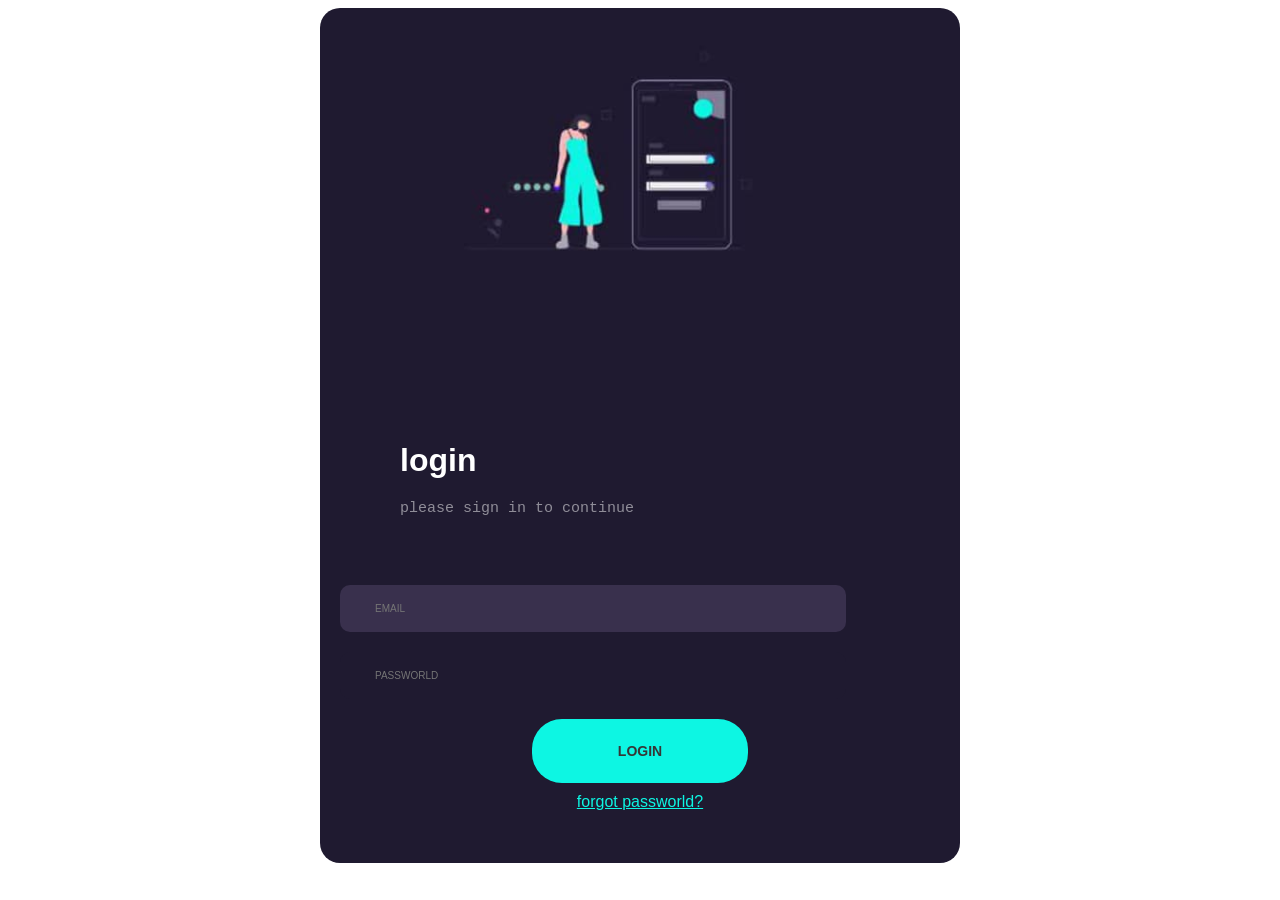
<file: page/login.html>
<!DOCTYPE html>
<html lang="en">

<head>
    <meta charset="UTF-8">
    <meta name="viewport" content="width=device-width, initial-scale=1.0">
    <title>log in</title>
    <link rel="stylesheet" href="../style/style.css">

</head>

<body>
    <div class="logContainer">
        <div class="img-box"></div>
        <div class="log-text">
            <h1>login</h1>
            <p>please sign in to continue</p>
        </div>
        <form class="log-input" id="loginForm">

            <div class="input-icon-first">
                <input class="sign-input" type="email" placeholder="EMAIL" name="email">
            </div>
            <!-- ------------------------------------------------------------------ -->
            <div class="input-icon">
                <input class="sign-input" type="password" placeholder="PASSWORLD" name="password">
            </div>
            <!-- ------------------------------------------------------------------ -->

            <div class="login-btn">
                <button style="margin-bottom: 10px;" id="logformBtn">
                    LOGIN
                </button>
                <a style="font-family: 'Gill Sans', 'Gill Sans MT', Calibri, 'Trebuchet MS', sans-serif;" href="#"
                    class="log-forgot">forgot passworld?</a>
            </div>

        </form>    


    </div>
<script src="../app/login.js"></script>
</body>

</html>
</file>
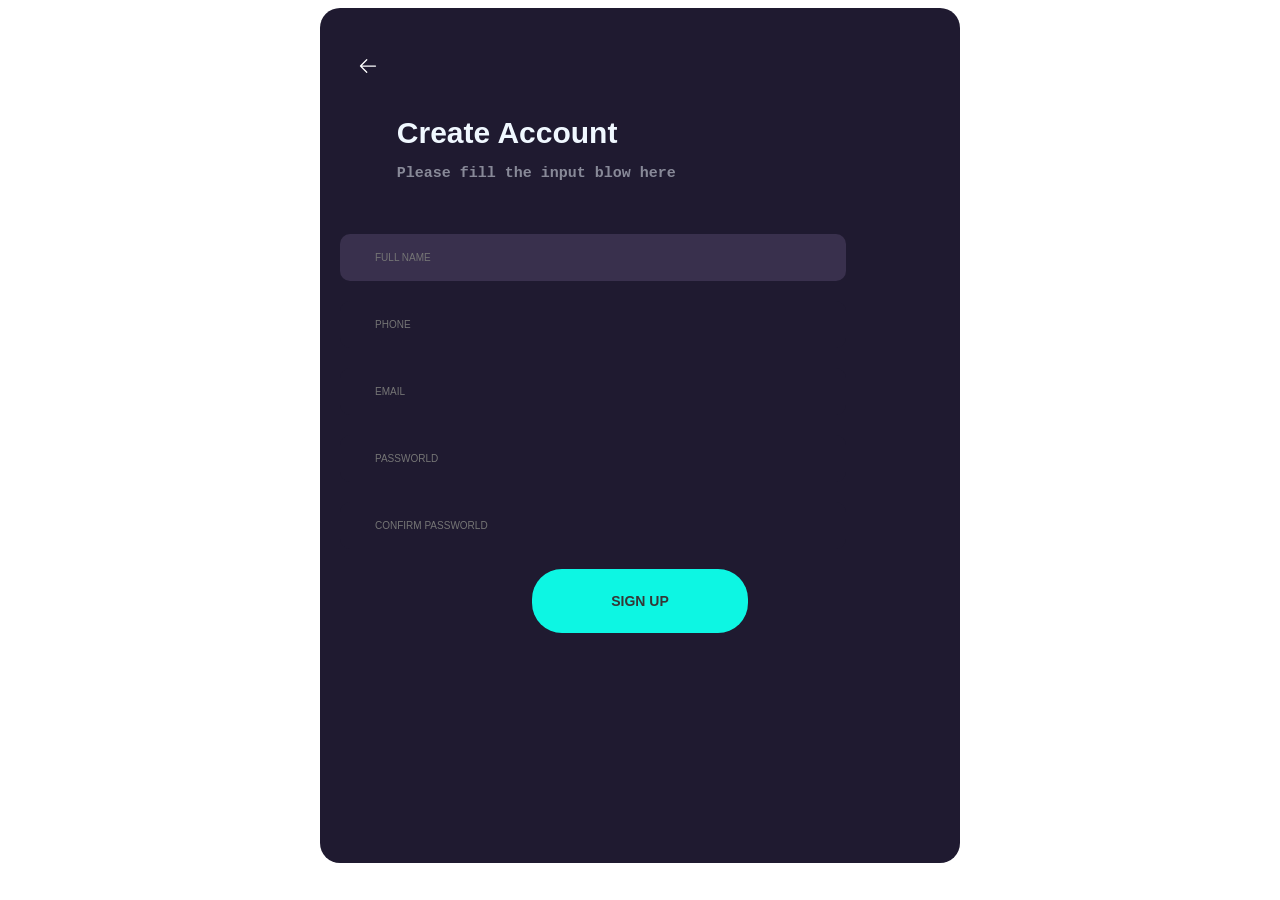
<file: page/signup.html>
<!DOCTYPE html>
<html lang="en">

<head>
    <meta charset="UTF-8">
    <meta name="viewport" content="width=device-width, initial-scale=1.0">
    <link rel="stylesheet" href="../style/style.css">
    <title>Sign up</title>
</head>

<body>
    <div class="container">
        <div id="first-box">
            <svg class="backSvg" xmlns="http://www.w3.org/2000/svg" fill="none" viewBox="0 0 24 24" stroke-width="1.5"
                stroke="currentColor" class="size-6">
                <path stroke-linecap="round" stroke-linejoin="round" d="M10.5 19.5 3 12m0 0 7.5-7.5M3 12h18" />
            </svg><br>
        </div>
        <div class="box">
            <p> Create Account
                <br>
                <span class="textBox"> Please fill the input blow here </span>

            </p>
        </div>

        <form class="input-container" id="myform">
            <div class="input-icon-first">
                <input class="sign-input" type="text" placeholder="FULL NAME" name="username">
            </div>
            <!-- ------------------------------------------------------------------ -->
            <div class="input-icon">
                <input class="sign-input" type="text" placeholder="PHONE" name="phone">
            </div>
            <!-- ------------------------------------------------------------------ -->
            <div class="input-icon">
                <input class="sign-input" type="email" placeholder="EMAIL" name="email">
            </div>
            <!-- ------------------------------------------------------------------ -->

            <div class="input-icon">
                <input class="sign-input" type="password" placeholder="PASSWORLD" name="password">
            </div>
            <!-- ------------------------------------------------------------------ -->

            <div class="input-icon">
                <input class="sign-input" type="password" placeholder="CONFIRM PASSWORLD" name="confirmpass">
            </div>
            <!-- ------------------------------------------------------------------ -->

            <div class="sign-btn">
                <button id="formBtn">
                    SIGN UP
                </button>
            </div>
        </form>

    </div>

    <script src="../app/signup.js"></script>
</body>

</html>
</file>
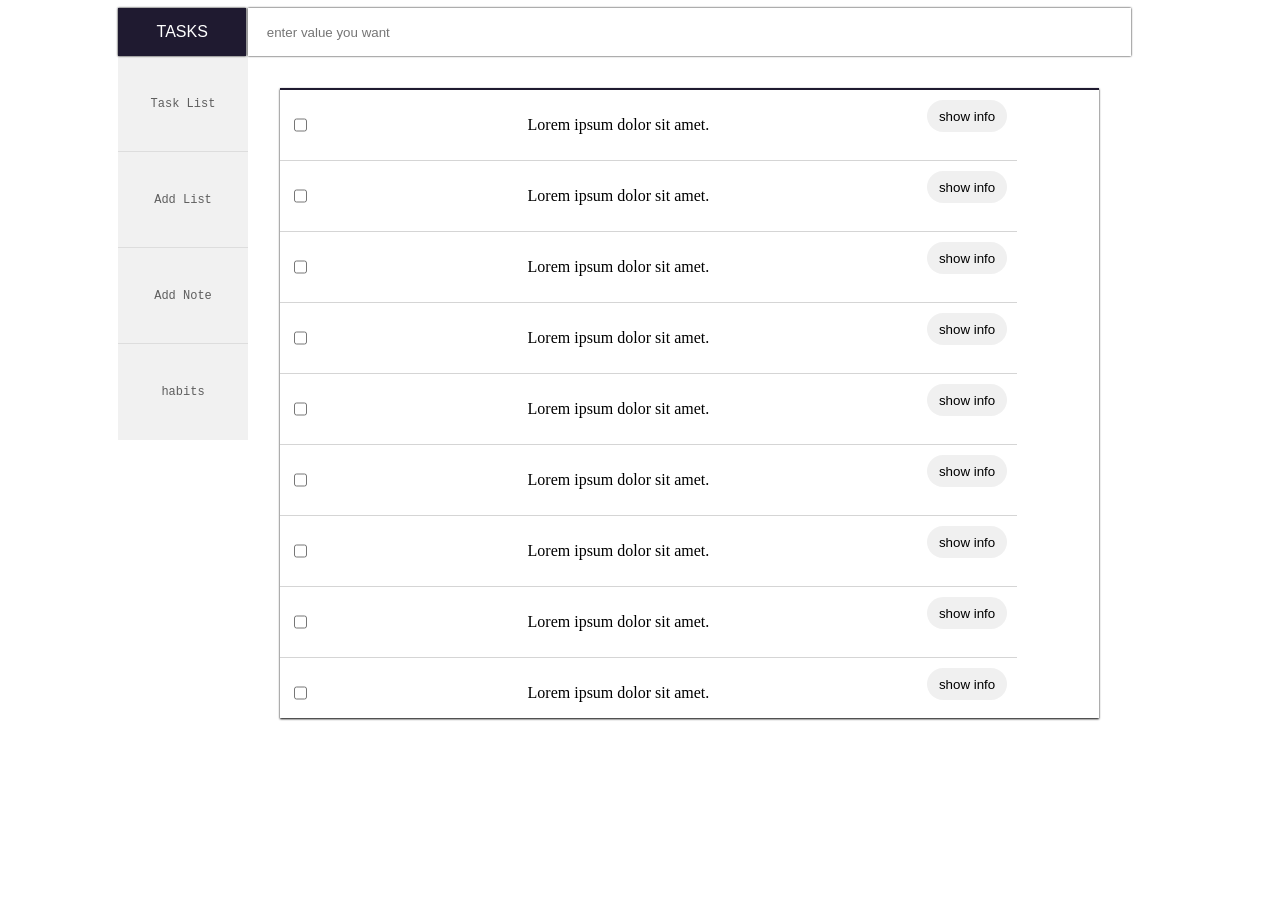
<file: page/todolist.html>
<!DOCTYPE html>
<html lang="en">

<head>
    <meta charset="UTF-8">
    <meta name="viewport" content="width=device-width, initial-scale=1.0">
    <link rel="stylesheet" href="../style/style.css">
    <title>Document</title>
</head>

<body style="width: 100vw;"> 
    <div class="header">
        <span style="display: flex ; flex-flow: column;">
            <input type="text" placeholder="enter value you want" name="todo" id="todo">
            <div class="infoBox">
                <li class="infoLi">
                    <input type="checkbox">
                    <p>Lorem ipsum dolor sit amet.</p> <button class="infoBtn">show info</button>
                </li>

                <li class="infoLi">
                    <input type="checkbox">
                    <p>Lorem ipsum dolor sit amet.</p> <button class="infoBtn">show info</button>
                </li>

                <li class="infoLi">
                    <input type="checkbox">
                    <p>Lorem ipsum dolor sit amet.</p> <button class="infoBtn">show info</button>
                </li>

                <li class="infoLi">
                    <input type="checkbox">
                    <p>Lorem ipsum dolor sit amet.</p> <button class="infoBtn">show info</button>
                </li>

                <li class="infoLi">
                    <input type="checkbox">
                    <p>Lorem ipsum dolor sit amet.</p> <button class="infoBtn">show info</button>
                </li>

                <li class="infoLi">
                    <input type="checkbox">
                    <p>Lorem ipsum dolor sit amet.</p> <button class="infoBtn">show info</button>
                </li>


                <li class="infoLi">
                    <input type="checkbox">
                    <p>Lorem ipsum dolor sit amet.</p> <button class="infoBtn">show info</button>
                </li>

                
                <li class="infoLi">
                    <input type="checkbox">
                    <p>Lorem ipsum dolor sit amet.</p> <button class="infoBtn">show info</button>
                </li>
                
                <li class="infoLi">
                    <input type="checkbox">
                    <p>Lorem ipsum dolor sit amet.</p> <button class="infoBtn">show info</button>
                </li>
            </div>
        </span>
        <nav class="vertical-menu">
            <ul>
                <span class="text">TASKS</span>
                <li><a href="#">Task List</a></li>
                <li id="addlistBtn"><a href="../page/addlist.html">Add List</a></li>
                <li><a href="#">Add Note</a></li>
                <li><a href="#">habits</a></li>
            </ul>
        </nav>
    </div>

    <script src="../app/todolist.js"></script>
</body>

</html>
</file>
<file: style/style.css>
* {
    padding: 0;
    box-sizing: border-box;
}

.container {
    width: 50vw;
    height: 95vh;
    background-color: rgb(31 26 48);
    display: flex;
    flex-flow: column;
    margin: auto auto;
    border-radius: 20px;

}
 
.box {
    color: aliceblue;
    font-size: 30px;
    margin-top: 0;
    font-family: 'Gill Sans', 'Gill Sans MT', Calibri, 'Trebuchet MS', sans-serif;
    margin-top: 1%;
    margin-left: 12%;
    font-weight: bold;

}

.textBox {
    font-size: 15px;
    font-family: 'Courier New', Courier, monospace;
    opacity: 0.5;

}

.backSvg {
    width: auto;
    height: 3vh;
}

.backSvg {
    width: 6rem;
    height: 20px;
    color: #ffff;
    margin-top: 3rem;
    cursor: pointer;

}

.input-container {

    width: 100%;
    height: auto;
}


.input-icon {
    position: relative;
    width: 79%;
    margin: 20px;
}

.input-icon::before {
    content: "";
    position: absolute;
    top: 50%;
    left: 10px;
    transform: translateY(-50%);
    width: 20px;
    height: 20px;
    background-image: url(../assets/pic/Heroicons.html);
    background-size: contain;
    background-repeat: no-repeat;
    z-index: 2;
    opacity: 0.5;

}

.input-icon input {
    width: 100%;
    padding: 18px 10px 18px 35px;
    position: relative;
    z-index: 1;
    background-color: #1f1a30;
    font-size: 10px;
    border-radius: 10px;
    align-items: center;
    border-style: none;
    color: #f0f8ff;
}

.input-icon-first {
    position: relative;
    width: 79%;
    margin: 20px;
}

.input-icon-first input {
    width: 100%;
    padding: 18px 10px 18px 35px;
    position: relative;
    z-index: 1;
    background-color: #39304d;
    font-size: 10px;
    border-radius: 10px;
    align-items: center;
    border-style: none;
    color: #fff;
}

.sign-btn {
    width: 100%;
    margin: auto auto;
    align-items: center;
    display: flex;
    justify-content: center;
}

.sign-btn button {
    width: 13.5rem;
    height: 4rem;
    background-color: #0df6e3;
    color: #363636;
    border-radius: 30px;
    font-family: Arial, Helvetica, sans-serif;
    font-size: 14px;
    font-weight: bold;
    border-style: none;
    cursor: pointer;
}

.logContainer {
    width: 50vw;
    height: 95vh;
    background-color: rgb(31 26 48);
    display: flex;
    flex-flow: column;
    margin: auto auto;
    border-radius: 20px;
}

.img-box {
    width: 68%;
    height: 51vh;
    background-image: url(../assets/pic/Screenshot\ 2025-04-29\ 175818.png);
    margin: auto;
    margin-top: 2rem;
    background-repeat: no-repeat;

}

.log-text {

    width: 100%;
    height: 0vh;
    margin-left: 5rem;
    color: #fff;
    margin-bottom: 9rem;

}

.log-forgot {
    color: #0df6e3;
}

.log-input {
    width: 100%;
    height: 40vh;
    align-items: center;

}

.login-btn {
    width: 100%;
    margin: auto auto;
    align-items: center;
    display: flex;
    justify-content: center;
    align-content: flex-end;
    flex-direction: column;
    margin-bottom: 50px;

}

.login-btn button {
    width: 13.5rem;
    height: 4rem;
    background-color: #0df6e3;
    color: #363636;
    border-radius: 30px;
    font-family: Arial, Helvetica, sans-serif;
    font-size: 14px;
    font-weight: bold;
    border-style: none;
    cursor: pointer;

}

.log-text h1 {
    font-family: 'Gill Sans', 'Gill Sans MT', Calibri, 'Trebuchet MS', sans-serif;
    font-weight: bold;
}

.log-text p {
    font-size: 15px;
    font-family: 'Courier New', Courier, monospace;
    opacity: 0.5;

}

/* -----------------------------todo list ------------------------------- */
.vertical-menu {
    margin-left: 5.7rem;
    width: 8.1rem;
    height: 27rem;
    background-color: #f1f1f1;
    font-family: 'Tahoma', sans-serif;
}

.vertical-menu ul {
    list-style-type: none;
    margin: 0;
    padding: 0;
}

.vertical-menu li a {
    font-family: 'Courier New', Courier, monospace;
    display: block;
    height: 6rem;
    place-content: center;
    text-align-last: center;
    font-size: 12px;
    color: #333333c5;
    padding: 12px 16px;
    text-decoration: none;
    text-align: right;
    border-bottom: 1px solid #ddd;
    transition: background-color 0.3s;
}

.vertical-menu li a:hover {
    background-color: hwb(177 23% 15%);
    color: white;
    font-weight: bold;

}


.vertical-menu li:last-child a {
    border-bottom: none;
}

#todo {
    height: 3rem;
    width: 69vw;
    border-style: none;
    padding: 4px;
    background: #ffffff6b;
    padding-left: 19px;
    margin-right: 10px;
    box-shadow: 0px 0px 2px 0px #000000;
}

.header {
    width: 90%;
    display: flex;
    flex-flow: row-reverse;
    justify-content: center;

}

.text {
    width: 8rem;
    height: 3rem;
    box-shadow: 0px 0px 2px 0px #000000;
    display: flex;
    justify-content: space-evenly;
    align-items: center;
    color: #ffffff;
    background-color: #1f1a30;


}

.infoBox {
    overflow-y: scroll;
    width: 64vw;
    height: 70vh;
    border-top: 2px solid #1f1a30;
    background-color: #ffffff;
    margin: 2rem;
    box-shadow: 0px 1px 2px 0px #000;
}

.infoLi {
    display: flex;
    padding: 10px;
    border-bottom: 1px solid #d5d5d5;
    width: 90%;
    flex-direction: row;
    justify-content: space-between;
}
.infoBtn{
    width: 5rem;
    height: 2rem;
    border-style: none;
    font-family: 'Trebuchet MS', 'Lucida Sans Unicode', 'Lucida Grande', 'Lucida Sans', Arial, sans-serif;
    border-radius: 27px;
    background-color: #dbdbdb6b;
    cursor: pointer;

}
.infoBtn:hover{
    background-color: #1f1a30;
    color: #fff;

}
.listContainer{

    width: 90vw;
    height: 50vh;
    padding: 5px;
    display: flex;

}
.addlistForm{
    width: 60%;
    height: 40vh;
    overflow-y: scroll;
    background-color: #d5d5d5;
    display: flex;
    flex-flow: column;
}
.seccontainer{
    width: auto;
    height: 8vh;
    background-color: #fff;
    display: flex;
    flex-direction: row-reverse;
}
#addBtn{
    width: 6rem;
    height: 2rem;
    border-radius: 9px;
    border-style: none;
    background-color: #00c7ff;
    color: #fff;
    align-self: center;
    margin-right: 2rem;
    cursor: pointer;

}
.addtr{
    width: 50vw;
    height: 5vh;
    background-color: #ffffff;
    list-style-type: none;
    margin: auto auto;
    margin-top: 1rem;
    margin-bottom: 1.5rem;
    border-bottom: 1px solid #bdbdbd;display: flex;
    flex-direction: row-reverse;
}


.editBtn{
    width: 4rem;
    height: 1.5rem;
    border-radius: 12px;
    border-style: none;
    color: #ffa500;
    cursor: pointer;
}
.delBtn{
    width: 4rem;
    height: 1.5rem;
    border-radius: 12px;
    border-style: none;
    color: #ff0000;
    margin-left: 10px;
    cursor: pointer;
}
.editBtn:hover{
    color: #fff;
    background-color: #ffa500;

}
.delBtn:hover{
    color: #fff;
    background-color: #ff0000;

}
.addinput{
    width: 38rem;
    height: 2.5rem;
    border-radius: 9px;
    border-style: none;
    align-self: center;
    margin-right: 2rem;
    background-color: #efefef;
    padding-left: 2rem;
}
.textTd{
    width: 30rem;

}
.btnTd{
    width: 7rem;
    display: flex;
    flex-flow: row-reverse;
    justify-content: space-between;
}
.overlay{
    width: 100vw;
    height: 100vh;
    backdrop-filter: blur(5px);
    position: fixed;
    background-color: #76757569;
    backdrop-filter: blur(2px);
    inset: 0;
}
</file>
